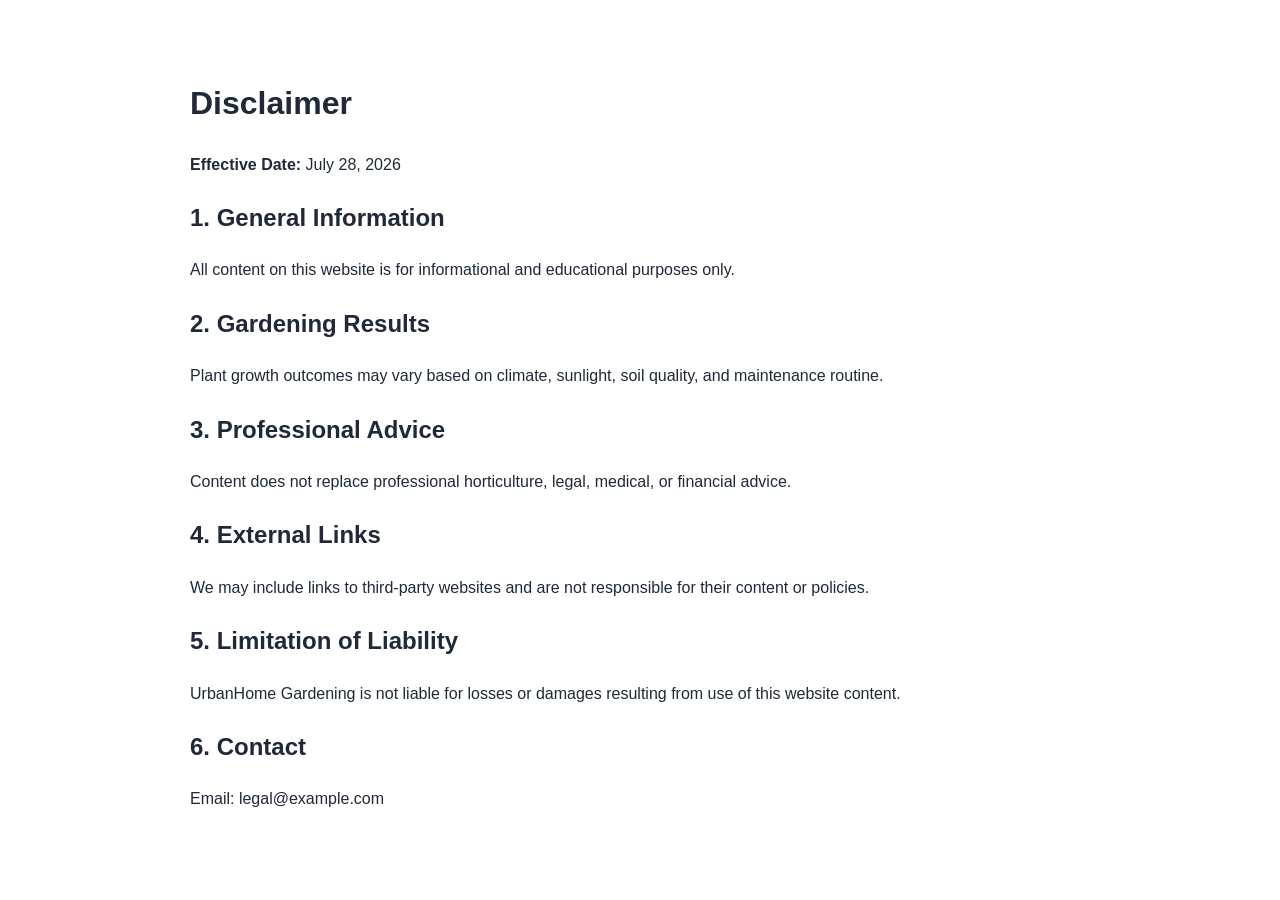
<file: public/disclaimer.html>
<!DOCTYPE html>
<html lang="en">
<head>
  <meta charset="UTF-8" />
  <meta name="viewport" content="width=device-width, initial-scale=1.0" />
  <title>Disclaimer | UrbanHome Gardening</title>
  <meta name="description" content="Disclaimer for UrbanHome Gardening." />
  <meta name="robots" content="index, follow" />
  <link rel="canonical" href="https://www.example.com/disclaimer.html" />
  <link rel="stylesheet" href="style.css" />
</head>
<body>
  <main class="section container legal">
    <h1>Disclaimer</h1>
    <p><strong>Effective Date:</strong> July 28, 2026</p>

    <h2>1. General Information</h2>
    <p>All content on this website is for informational and educational purposes only.</p>

    <h2>2. Gardening Results</h2>
    <p>Plant growth outcomes may vary based on climate, sunlight, soil quality, and maintenance routine.</p>

    <h2>3. Professional Advice</h2>
    <p>Content does not replace professional horticulture, legal, medical, or financial advice.</p>

    <h2>4. External Links</h2>
    <p>We may include links to third-party websites and are not responsible for their content or policies.</p>

    <h2>5. Limitation of Liability</h2>
    <p>UrbanHome Gardening is not liable for losses or damages resulting from use of this website content.</p>

    <h2>6. Contact</h2>
    <p>Email: legal@example.com</p>
  </main>
</body>
</html>
</file>
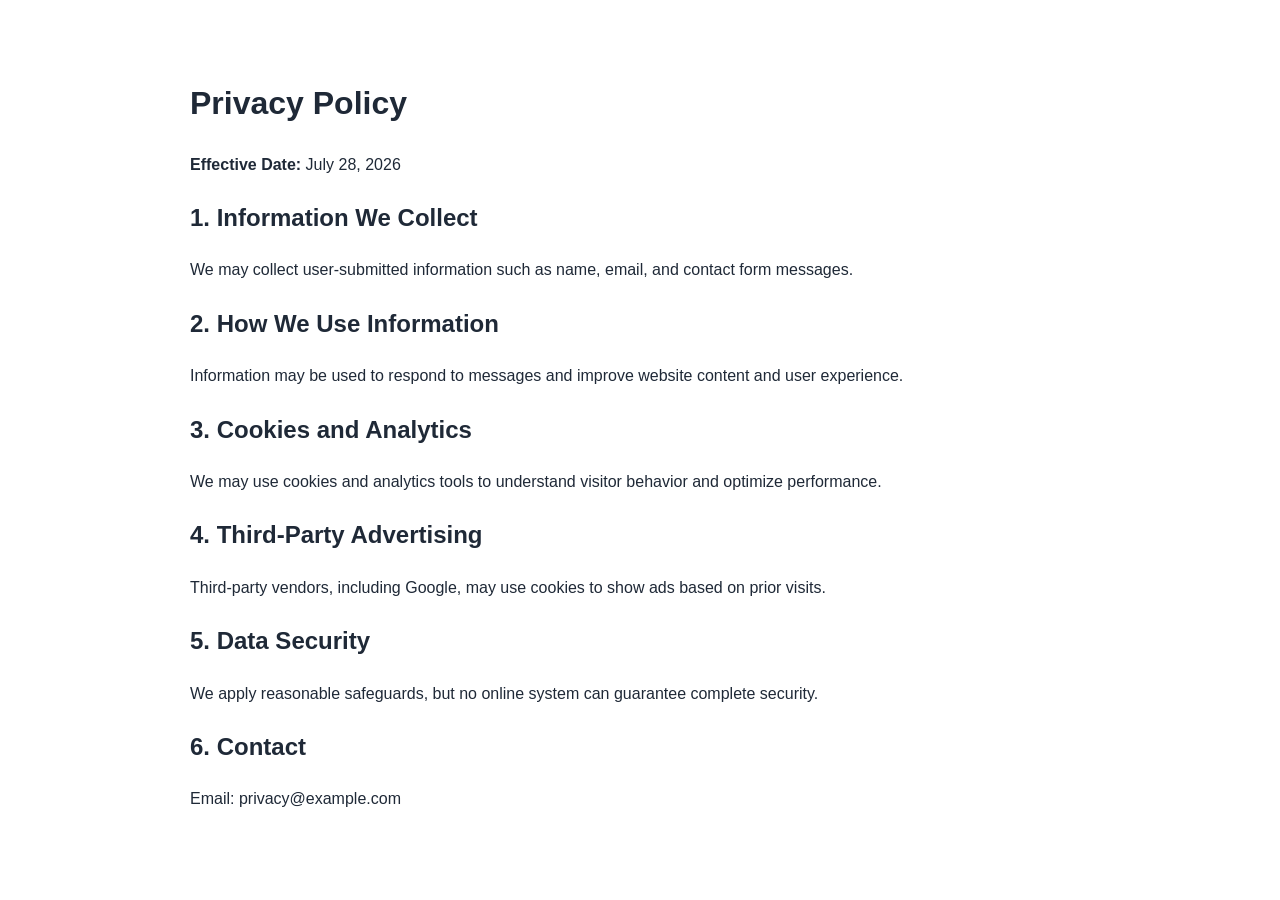
<file: public/privacy-policy.html>
<!DOCTYPE html>
<html lang="en">
<head>
  <meta charset="UTF-8" />
  <meta name="viewport" content="width=device-width, initial-scale=1.0" />
  <title>Privacy Policy | UrbanHome Gardening</title>
  <meta name="description" content="Privacy Policy for UrbanHome Gardening." />
  <meta name="robots" content="index, follow" />
  <link rel="canonical" href="https://www.example.com/privacy-policy.html" />
  <link rel="stylesheet" href="style.css" />
</head>
<body>
  <main class="section container legal">
    <h1>Privacy Policy</h1>
    <p><strong>Effective Date:</strong> July 28, 2026</p>

    <h2>1. Information We Collect</h2>
    <p>We may collect user-submitted information such as name, email, and contact form messages.</p>

    <h2>2. How We Use Information</h2>
    <p>Information may be used to respond to messages and improve website content and user experience.</p>

    <h2>3. Cookies and Analytics</h2>
    <p>We may use cookies and analytics tools to understand visitor behavior and optimize performance.</p>

    <h2>4. Third-Party Advertising</h2>
    <p>Third-party vendors, including Google, may use cookies to show ads based on prior visits.</p>

    <h2>5. Data Security</h2>
    <p>We apply reasonable safeguards, but no online system can guarantee complete security.</p>

    <h2>6. Contact</h2>
    <p>Email: privacy@example.com</p>
  </main>
</body>
</html>
</file>
<file: public/style.css>
:root{
  --bg:#ffffff;
  --text:#1f2937;
  --muted:#f8fafc;
  --primary:#15803d;
  --primary-dark:#166534;
  --border:#e5e7eb;
  --soft:#f0fdf4;
}
*{box-sizing:border-box}
body{
  margin:0;
  font-family:Arial,sans-serif;
  color:var(--text);
  background:var(--bg);
  line-height:1.65;
}
.container{width:min(1140px,92%);margin:0 auto}
.site-header{
  position:sticky;top:0;z-index:100;background:#fff;border-bottom:1px solid var(--border);
}
.nav-wrap{display:flex;justify-content:space-between;align-items:center;gap:16px;padding:14px 0}
.logo{text-decoration:none;color:var(--text);font-size:1.2rem;font-weight:800}
.nav-links{list-style:none;display:flex;flex-wrap:wrap;gap:14px;margin:0;padding:0}
.nav-links a{text-decoration:none;color:#374151;font-weight:600}
.nav-links a:hover,.footer-wrap a:hover,.read-more:hover{color:var(--primary)}
.hero{padding:56px 0;background:var(--soft)}
.hero-grid{display:grid;grid-template-columns:1.15fr 1fr;gap:28px;align-items:center}
.hero h1{font-size:clamp(2rem,5vw,3.2rem);line-height:1.12;margin:0 0 14px}
.eyebrow{color:var(--primary);font-weight:800;text-transform:uppercase;letter-spacing:.08em;font-size:.85rem}
.hero img{
  width:100%;
  border-radius:16px;
  border:1px solid var(--border);
  box-shadow:0 12px 30px rgba(15,23,42,.12);
}
.section{padding:56px 0}
.muted{background:var(--muted)}
.article{max-width:900px}
.cards{
  display:grid;
  grid-template-columns:repeat(auto-fit,minmax(245px,1fr));
  gap:20px;
  margin-top:24px;
}
.card{
  background:#fff;
  border:1px solid var(--border);
  border-radius:14px;
  padding:14px;
}
.card img{
  width:100%;
  height:185px;
  object-fit:cover;
  border-radius:10px;
  margin-bottom:10px;
}
.read-more{text-decoration:none;color:var(--primary);font-weight:800}
.contact-form{max-width:640px;display:grid;gap:10px;margin-top:16px}
input,textarea{
  width:100%;
  padding:11px;
  border:1px solid #d1d5db;
  border-radius:8px;
  font:inherit;
}
.btn{
  display:inline-block;
  width:fit-content;
  background:var(--primary);
  color:#fff;
  text-decoration:none;
  border:none;
  padding:11px 18px;
  border-radius:8px;
  font-weight:800;
  cursor:pointer;
}
.btn:hover{background:var(--primary-dark)}
.site-footer{
  border-top:1px solid var(--border);
  padding:20px 0;
  background:#fff;
}
.footer-wrap{
  display:flex;
  justify-content:space-between;
  align-items:center;
  gap:12px;
  flex-wrap:wrap;
}
.footer-wrap a{text-decoration:none;color:#374151;font-weight:600}
.legal{max-width:900px}
@media (max-width:860px){
  .hero-grid{grid-template-columns:1fr}
  .nav-wrap{align-items:flex-start;flex-direction:column}
}
</file>
